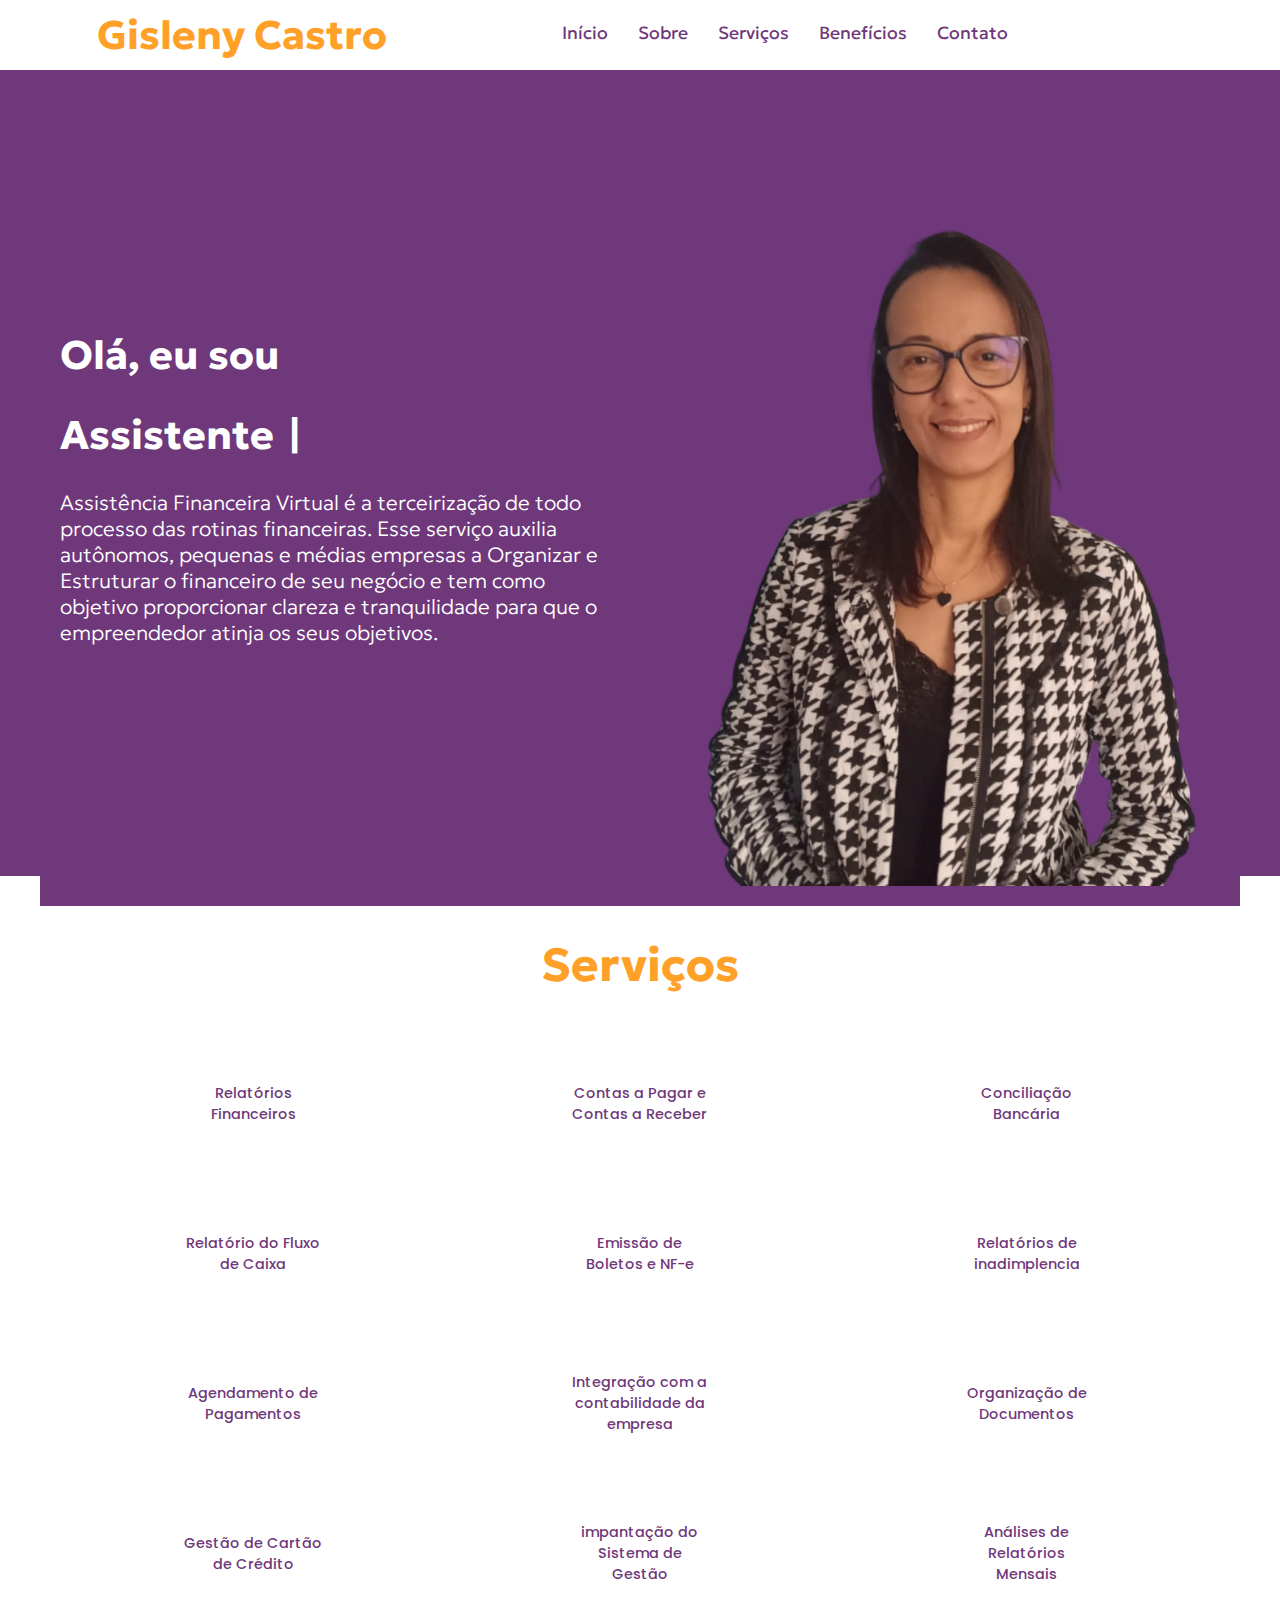
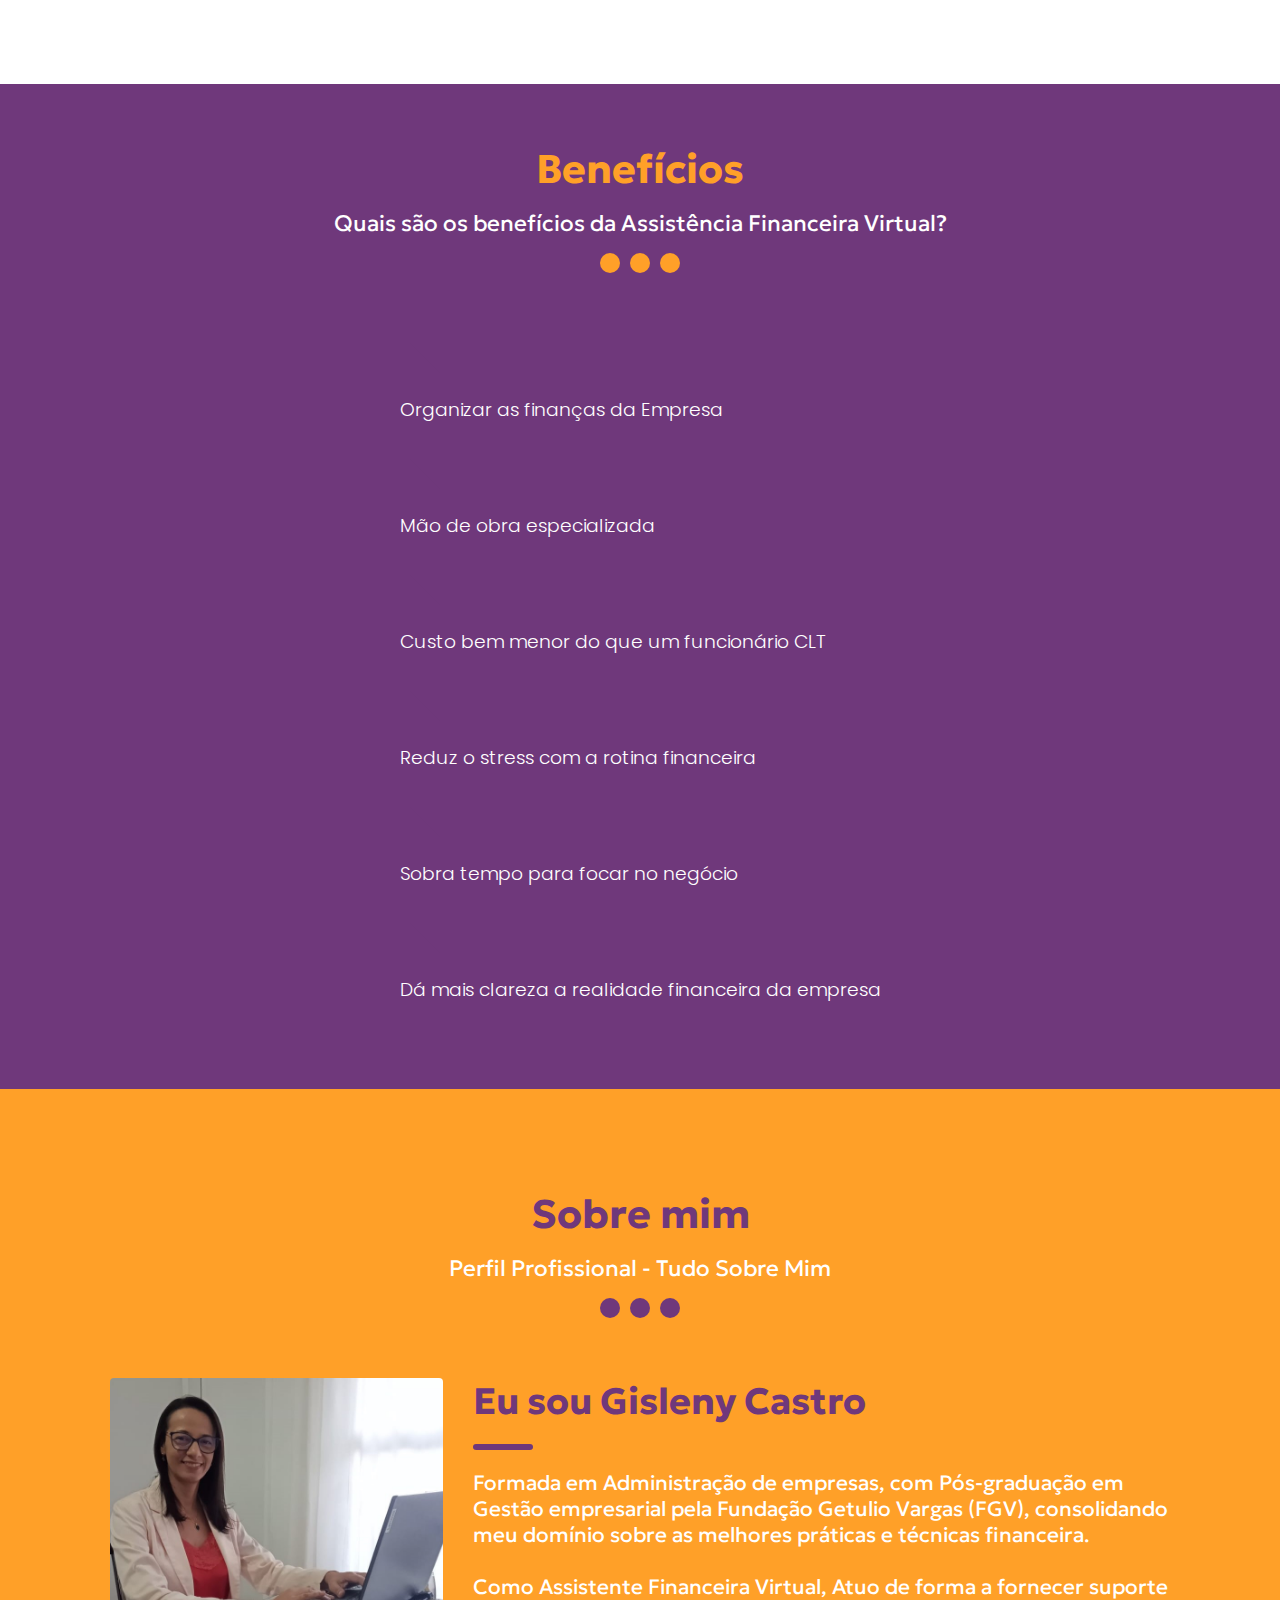
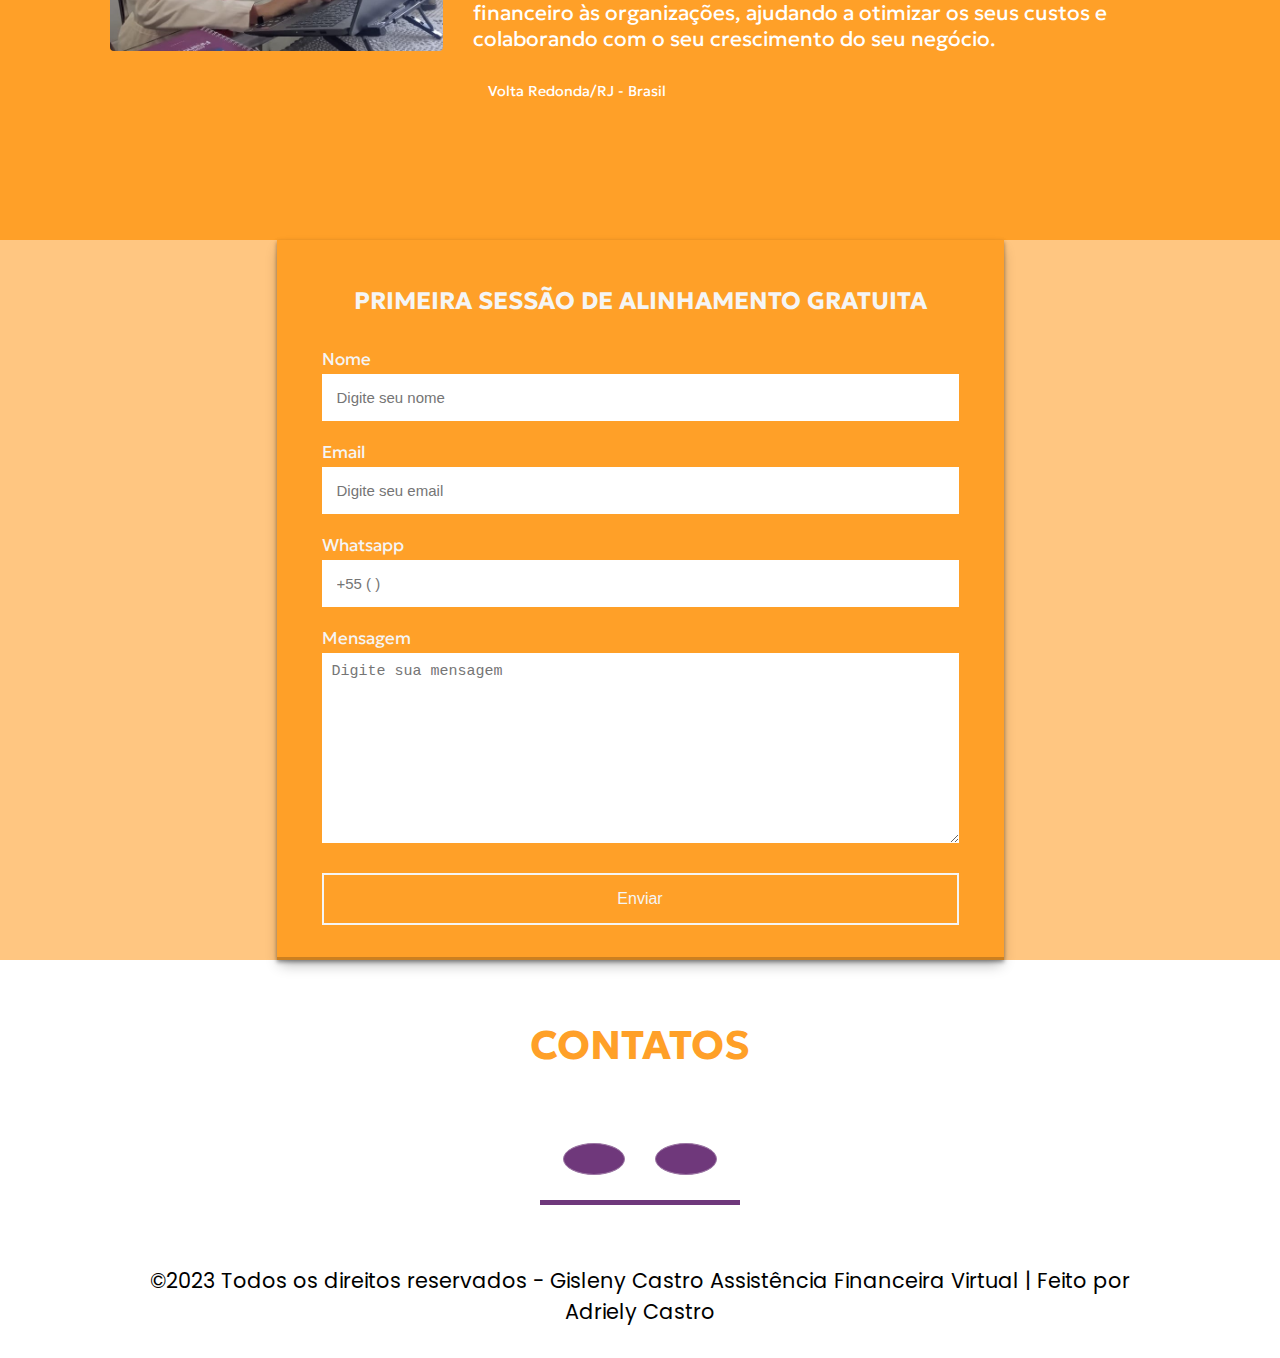
<file: index.html>
<!DOCTYPE html>
<html lang="en">
<head>
    <meta charset="UTF-8">
    <meta http-equiv="X-UA-Compatible" content="IE=edge">
    <meta name="viewport" content="width=device-width, initial-scale=1.0">
    <title>Assistência Financeira</title>
    <link rel="stylesheet" href="style.css">
    <link rel="stylesheet" href="https://cdnjs.cloudflare.com/ajax/libs/font-awesome/6.4.0/css/all.min.css" integrity="sha512-iecdLmaskl7CVkqkXNQ/ZH/XLlvWZOJyj7Yy7tcenmpD1ypASozpmT/E0iPtmFIB46ZmdtAc9eNBvH0H/ZpiBw==" crossorigin="anonymous" referrerpolicy="no-referrer" />
</head>
<body>
    <header aria-label="Assistente Financeiro Virtual">
        <h1>Gisleny <span>Castro</span></h1>
        <nav>
            <ul aria-label="Navegação primária" class="navegacao-primaria">
                <li><a href="#inicio">Início</a></li>
                <li><a href="#sobre">Sobre</a></li>
                <li><a href="#servicos">Serviços</a></li>
                <li><a href="#beneficios">Benefícios</a></li>
                <li><a href="#contato">Contato</a></li>
            </ul>
        </nav> 
        <i class="fa-solid fa-bars"></i>
    </header>
    <section id="inicio"aria-label="seção curriculo download Gisleny" class="section-div">
        <div class="content">
            <div class="conteudo">
                <h2>Olá, eu sou</h2>
                <h2 class="digitando">Assistente Financeira Virtual</h2>
                <p>Assistência Financeira Virtual é a terceirização de todo processo das rotinas financeiras. Esse serviço auxilia autônomos, pequenas e médias empresas a Organizar e Estruturar o financeiro de seu negócio e tem como objetivo proporcionar clareza e tranquilidade para que o empreendedor atinja os seus objetivos.</p>
            </div>
            <img src="img/gisleny4.png" alt="imagem ilustrativa de uma pessoa">
        </div>        
    </section>
    <main>
    </main>
    <section id="servicos" class="services">
            <div class="sobre_titulo2">
                <h1>Serviços</h1>
            </div>
            <div class="my_services">
                <ul aria-label="navegacao-secundaria">
                    <li>
                        <i aria-hidden="true" class="fas fa-chart-line"></i>
                        <h3>Relatórios Financeiros</h3>
                    </li>
                    <li>
                        <i aria-hidden="true" class="fas fa-barcode"></i>
                        <h3>Contas a Pagar e Contas a Receber</h3>
                    </li>
                    <li>
                        <i class="fa-sharp fa-solid fa-layer-group"></i>
                        <h3>Conciliação Bancária</h3>
                    </li>
                    <li>
                        <i class="fa-sharp fa-solid fa-money-bill-trend-up"></i>
                        <h3>Relatório do Fluxo de Caixa</h3>
                    </li>
                    <li>
                        <i class="fa-solid fa-square-poll-vertical"></i>
                        <h3>Emissão de Boletos e NF-e</h3>
                    </li>
                    <li>
                        <i class="fa-solid fa-calculator"></i>
                        <h3>Relatórios de inadimplencia</h3>
                    </li>
                    <li>
                        <i class="fa-sharp fa-solid fa-pen-to-square"></i>
                        <h3>Agendamento de Pagamentos</h3>
                    </li>
                    <li>
                        <i class="fa-solid fa-city"></i>
                        <h3>Integração com a contabilidade da empresa</h3>
                    </li>
                    <li>
                        <i class="fa-regular fa-copy"></i>
                        <h3>Organização de Documentos</h3>
                    </li>
                    <li>
                        <i aria-hidden="true" class="fa-regular fa-credit-card"></i>
                        <h3>Gestão de Cartão de Crédito</h3>
                    </li>
                    <li>
                        <i aria-hidden="true" class="fa-solid fa-computer"></i>
                        <h3>impantação do Sistema de Gestão</h3>
                    </li>
                    <li>
                        <i class="fa-solid fa-chart-simple"></i>
                        <h3>Análises de Relatórios Mensais</h3>
                    </li>
                </ul>
            </div>
    </section>
    <div id="beneficios" class="my_resume">
        <div class="sobre_titulo3">
            <h1>Benefícios</h1>
            <p>Quais são os benefícios da Assistência Financeira Virtual?</p>
            <div aria-label="Seção apenas de ilustrações de botões">
                <span></span>
                <span></span>
                <span></span>
            </div>
        </div>
        <div class="resume_generico">
            <div class="experience_content">
                <div>
                    <h3><i class="fa-solid fa-check"></i></i> Organizar as finanças da Empresa</h3>
                </div>
                <div>
                    <h3><i class="fa-solid fa-check"></i> Mão de obra especializada</h3>
                </div>
                <div>
                    <h3><i class="fa-solid fa-check"></i> Custo bem menor do que um funcionário CLT</h3>
                </div>
                <div>
                    <h3><i class="fa-solid fa-check"></i> Reduz o stress com a rotina financeira</h3>
                </div>
                <div>
                    <h3><i class="fa-solid fa-check"></i> Sobra tempo para focar no negócio</h3>
                </div>
                <div>
                    <h3><i class="fa-solid fa-check"></i> Dá mais clareza a realidade financeira da empresa</h3>
                </div>
            </div>
            </div>
        </div>
        <main>
            <article id="sobre" aria-label="seção sobre mim" class="sobre">
                <div class="content2">
                    <div class="sobre_titulo">
                        <h1>Sobre mim</h1>
                        <p>Perfil Profissional - Tudo Sobre Mim</p>
                        <div aria-label="Seção apenas de ilustrações de botões">
                            <span></span>
                            <span></span>
                            <span></span>
                        </div>
                    </div>
                    <img src="img/gisleny3.jpg" alt="imagem ilustrativa de uma pessoa">
                    <div class="sobre_conteudo">
                        <div class="sobre_texto">
                            <h1>Eu sou Gisleny Castro</h1>
                            <p>
                                Formada em Administração de empresas, com Pós-graduação em Gestão empresarial pela Fundação Getulio Vargas (FGV), consolidando meu domínio sobre as melhores práticas e técnicas financeira.
                                <br>
                                <br>
                                Como Assistente Financeira Virtual, Atuo de forma a fornecer suporte financeiro às organizações, ajudando a otimizar  os seus custos e colaborando com o seu crescimento do seu negócio.
                            </p>
                        </div>
                        <div class="sobre_info">
                            <p><i class="fa-solid fa-location-dot"></i>Volta Redonda/RJ - Brasil</p>
                        </div>
                    </div>
                </div>    
            </article>
        </main>
        <div id="contato" class="conteiner">
        <div class="contact">
            <h2>PRIMEIRA SESSÃO DE ALINHAMENTO GRATUITA</h2>
            <form action="https://api.staticforms.xyz/submit" method="post">
                <label>Nome</label>
                <input type="text" name="name" placeholder="Digite seu nome" autocomplete="off" required>
                <label>Email</label>
                <input type="email" name="email" placeholder="Digite seu email" autocomplete="off" required>
                <label>Whatsapp</label>
                <input type="text" name="phone" placeholder="+55 ( )">
                <label>Mensagem</label>
                <textarea name="message" cols="30" rows="10" placeholder="Digite sua mensagem" required></textarea>
                <button type="submit">Enviar</button>

                <input type="hidden" name="accessKey" value="4f92ec1c-4c8f-4fa0-8653-a19274842c47">
                <input type="hidden" name="redirectTo" value="https://obrigada-gisleny.netlify.app">
            </form>
        </div>
    </div>
    <footer>
        <div class="sobre_titulo3">
            <h1>CONTATOS</h1>
            <p>Quais são os benefícios da Assistência Financeira Virtual?</p>
        </div>
        <nav aria-label="navegacao de links sociais">
            <ul class="footer_sociais">
                <li ><a href="mailto:gislenyfinanceirovirtual@gmail.com" target="_blank"><i class="fa-solid fa-envelope"></i></a></li>
                <li><a href="https://wa.me/5524998769448?text=Olá,%20gostaria%20de%20saber%20mais%20sobre%20o%20serviço%20de%20assistente%20financeiro!" target="_blank"><i class="fa-brands fa-whatsapp"></i></a></li>
            </ul>   
        </nav>
        <p class="footer_comercial"> &copy;2023 Todos os direitos reservados - Gisleny Castro Assistência Financeira Virtual | Feito por Adriely Castro </p>
    </footer>


    <script src="script.js"></script>
</body>
</html>
</file>
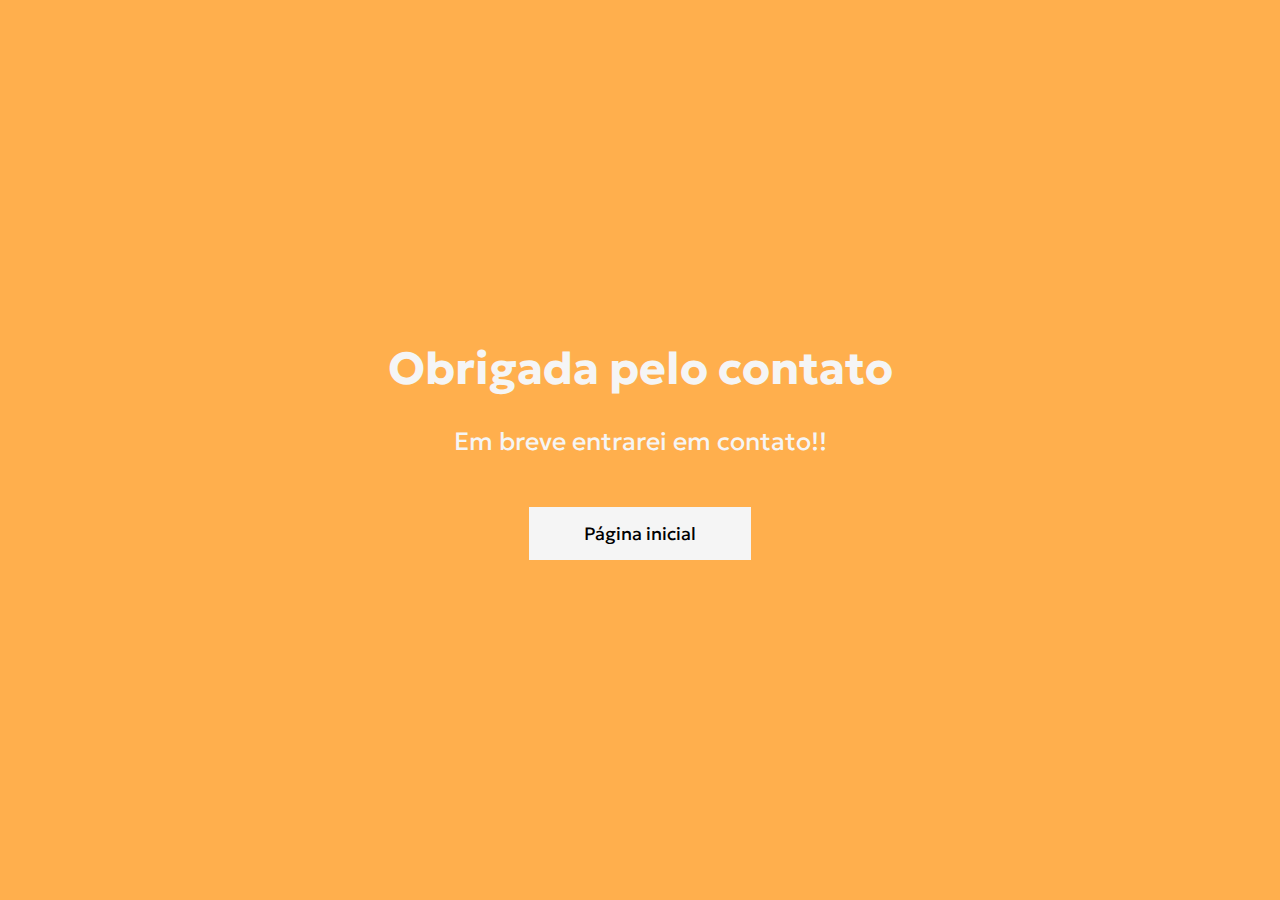
<file: obrigada.html>
<!DOCTYPE html>
<html lang="en">
<head>
    <meta charset="UTF-8">
    <meta http-equiv="X-UA-Compatible" content="IE=edge">
    <meta name="viewport" content="width=device-width, initial-scale=1.0">
    <link rel="stylesheet" href="style.css">
    <title>Obrigada</title>
</head>
<body class="main2">
    <h1 class="text">Obrigada pelo contato</h1>
    <p class="paragrafo">Em breve entrarei em contato!!</p>
    <a href="index.html" class="btn">Página inicial</a>
</body>
</html>
</file>
<file: style.css>
@import url('https://fonts.googleapis.com/css2?family=Poppins:wght@200;300;400;500;600;700;800;900&display=swap');
@import url('https://fonts.googleapis.com/css2?family=Berkshire+Swash&display=swap');
@import url('https://fonts.googleapis.com/css2?family=Geologica:wght@100;200;300;600&display=swap');


* {
    padding: 0;
    margin: 0;
    box-sizing: border-box;
    list-style: none;
    text-decoration: none;
}

body{
    margin: 0 auto;
    padding: 0;
    background-color: #ffffff;
    font-family: 'Geologica';
}


/* HEADER */


header{
    background-color: #ffffff;
    padding: 10px;
    display: flex;
    align-items: center;
    justify-content: space-around;
    font-family: 'Geologica';
}



header h1{
    color: #ffa028;
    font-size: 2.5rem;
    font-family: 'Geologica';
}

header span{
    color: #ffa028;
    font-family: 'Geologica';
}

header .navegacao-primaria{
    display: flex;
    gap: 30px;
    align-items: center;
    font-family: 'Geologica';
}

header .navegacao-primaria li a{
    width: 0;
    height: 0;
    color: #6F387B;
    font-size: 1.1rem;
}

header .navegacao-primaria li a::after {
    content: '';
    width: 0px;
    height: 0px;
    border-bottom: 4px solid transparent;
    display: block;
    transition: .9s ;
}

header .navegacao-primaria li a:hover::after {
    width: 100%;
    height: 0px;
    padding: 0px;
    border-bottom: 4px solid #6F387B;
}

.content {
    max-width: 1200px;
    width: 100%;
    padding: 20px;
    background-color: #6F387B; /* Cor de fundo do conteúdo */
    display: grid;
    grid-template-columns: 1fr 1fr;
}


.section-div{
    animation: inicializar .7s forwards;
    background-color: #6F387B;
    display: grid;
    justify-items: center;
    align-items: end;
    gap: 60px;
    padding-left: 30px;
    padding-right: 30px;
    font-family: 'Geologica';
}

.section-div div{
    margin-top: 120px;
    align-self: start;
    display: grid;
    gap: 30px;
}
.section-div div h2{
    font-weight: bold;
    font-size: 2.5rem;
    color: #ffffff;
}

.section-div div p{
    font-weight: 200;
    font-size: 1.3rem;
    color: #ffffff;
    margin-bottom: 60px;
}

.section-div img{
    max-width: 100%;
}   

.digitando::after{
    content: '|';
    margin-left: 5px;
    opacity: 1;
    animation: pisca .5s infinite;
}

@keyframes pisca {
    from{
        opacity: 1;
    }
    to{
        opacity: 0;

    }
}



@keyframes inicializar {
    from{
        opacity: 0;
        transform: translate3d(0, -60px, 0);
    }
    to{
        opacity: 1;
        transform: translate3d(0, 0, 0);
    }
}

/*SEÇÃO PRINCIPAL SOBRE MIM*/

main{
    background-color: #ffa028;
    color: #6c3c7b;
}

.content2 {
    max-width: 1200px;
    width: 100%;
    padding: 70px;
    gap: 30px;
    background-color: #ffa028; /* Cor de fundo do conteúdo */
    display: grid;
    grid-template-columns: 1fr 1fr 1fr;
}

main .sobre {
    display: grid;
    gap: 30px;
    justify-content: center;
    padding-bottom: 70px;
}

.sobre_titulo{
    margin: 30px;
    grid-column: 1/-1;
    text-align: center;
    color: #6F387B;
    font-family: 'Geologica';
}

.sobre_titulo h1{
    font-size: 2.5rem;
    margin-bottom: 15px;
}

.sobre_titulo p{
    color: #ffffff;
    font-size: 1.4rem;
    margin-bottom: 1rem;
    position: relative;
}

.sobre_titulo div {
    display: flex;
    gap: 10px;
    justify-content: center;
}

.sobre_titulo span{
    display: block;
    height: 20px;
    width: 20px;
    border-radius: 50%;
    background-color: #6F387B;
}

.sobre img{
    animation: ladoSecao .5s ease-in-out forwards;
    cursor: pointer;
    grid-row: 2;
    max-width: 100%;
    border-radius: 4px;
    filter: blur(0);
}

.sobre img:hover{
    transition: .5s ease-in;
    filter: blur(1px);
}

.sobre_conteudo{
    animation: sobreSecao .6s ease-in-out forwards;
    grid-column: 2/-1 ;
    display: grid;
    color: #ffffff;
    grid-template-columns: 1fr 1fr;
    font-family: 'Geologica';
}

.sobre_texto{
    display: grid;
    grid-column: 1/-1;
    grid-template-columns: 1fr 1fr;
    font-family: 'Geologica';
}

.sobre_texto h1{
    font-size: 2.3rem;
    color: #6F387B;
    grid-column: 1/-1;
}

.sobre_texto h1::after{
    background-color: #6F387B;
    height: 6px;
    width: 60px;
    margin: 20px 0;
    content: '';
    display: block;
    border-radius: 5px;
}

.sobre_texto p{
    font-size: 1.3rem;
    grid-row: 2;
    grid-column: 1/-1;
}

.sobre_info{
    margin-top: 30px;
    display: grid;
    grid-template-columns: 1fr 1fr;
    grid-column: 1/-1;
    gap: 15px;
    align-items: center;
    font-family: 'Geologica';
}

.sobre_info i{
    color: #6F387B;
    display: inline-block;
    padding-right: 15px;
    font-size: 1.5rem;
}

.sobre_info p{
    font-size: .9rem;
}

@keyframes sobreSecao{
    from{
        transition: .5s;
        transform: translate3d(60px, 0, 0);
    }

    to{
        transform: translate3d(0, 0, 0);
    }
}

@keyframes ladoSecao{
    from{
        transition: .5s;
        transform: translate3d(-60px, 0, 0);
    }

    to{
        transform: translate3d(0, 0, 0);
    }
}

/* RESPONSIVIDADE */

@media(max-width: 785px){
    .content img{
        display: none;
    }
    .content {
        grid-template-columns: 1fr;
    }
    header .navegacao-primaria{
        display: none;
    }
    
    header{
        justify-content: space-between;
        padding: 10px 70px;
    }

    header i{
        color: #6F387B;
        font-size: 3rem;
    }
}


header .navegacao-primaria.ativado{
    background: #ffffff;
    position: absolute;
    display: grid;
    top: 80px;
    color: rgb(255, 255, 255);
    z-index: 1;
    padding: 30px;
    font-size: 1.3rem;
    font-weight: bold;
    border-radius: 0 0 4px 4px;
    right: 20px;
    animation: sobreSecao .8s ease-in-out forwards;
}


@media(max-width: 992px){
    .sobre img {
        grid-column: 1/-1;
        justify-self: center;
    }
    .sobre_conteudo{
        grid-column: 1/-1;
    }

}

/* SEÇÃO SERVICES*/

.sobre_titulo2{
    margin-bottom: 30px;
    grid-column: 1/-1;
    text-align: center;
    color: #ffa028;
    font-family: 'Geologica';
}

.sobre_titulo2 h1{
    font-size: 2.9rem;
    margin-bottom: 15px;
}

.sobre_titulo2 p{
    color: #6F387B;
    font-size: 1.4rem;
    margin-bottom: 1rem;
    position: relative;
}

.sobre_titulo2 div {
    display: flex;
    gap: 10px;
    justify-content: center;
}

.sobre_titulo2 span{
    display: block;
    height: 20px;
    width: 20px;
    border-radius: 50%;
    background-color: #ffa028;
}


.services{
    margin-top: -30px;
    background-color: #ffffff;
    padding: 60px;
}

.my_services{
    color: #6F387B;
}

.my_services ul {
    display: grid;
    grid-template-columns: 1fr 1fr 1fr;
    align-items: center;
    justify-items: center;
}

.my_services ul li {
    cursor: pointer;
    border-radius: 6px;
    position: relative;
    padding: 5px;
    display: grid;
    text-align: center;
    max-width: 150px;
    align-content: center;
    height: 150px;
}

.my_services ul li i{
    font-size: 2rem;
    font-weight: 900;
    color: #6F387B;
}

.my_services ul li h3 {
    color: #6F387B;
    font-size: .9rem;
    font-family: 'poppins';
    font-weight: 500;
    padding-top: 10px;
}

.my_services ul li p {
    color: #ffffff;
    font-size: .8rem;
    font-family: 'poppins';
}

.my_services li::before{
    content: '';
    transition: .5s ease-in-out;
    border-radius: 6px;
    width: 0px;
    height: 0px;
    position: absolute;
    top: -2px;
    right: -2px;
    border-top: 2px solid transparent;
    border-right: 2px solid transparent;
}

.my_services li::after{
    content: '';
    transition: .5s ease-in-out;
    border-radius: 6px;
    width: 0px;
    height: 0px;
    position: absolute;
    bottom: -2px;
    left: -2px;
    border-bottom: 2px solid transparent;
    border-left: 2px solid transparent;
}

.my_services li:hover::before{
    width: 100%;
    height: 100%;
    border-top: 2px solid #6F387B;
    border-right: 2px solid #6F387B;
}

.my_services li:hover::after{
    width: 100%;
    height: 100%;
    border-bottom: 2px solid #6F387B;
    border-left: 2px solid #6F387B;
}

.sobre_titulo3{
    margin: 30px;
    grid-column: 1/-1;
    text-align: center;
    color: #ffa028;
    font-family: 'Geologica';
}

.sobre_titulo3 h1{
    font-size: 2.5rem;
    margin-bottom: 15px;
}

.sobre_titulo3 p{
    color: #ffffff;
    font-size: 1.4rem;
    margin-bottom: 1rem;
    position: relative;
}

.sobre_titulo3 div {
    display: flex;
    gap: 10px;
    justify-content: center;
}

.sobre_titulo3 span{
    display: block;
    height: 20px;
    width: 20px;
    border-radius: 50%;
    background-color: #ffa028;
}

.my_resume{
    color: #ffffff;
    background-color: #6F387B;
    padding-top: 30px;
}

.resume_generico{
    padding: 30px;
    display: flex;
    justify-content: center;
    gap: 10px;
    align-items: start;
}


.resume_generico h2 {
    font-family: 'Poppins';
    font-size: 1.5rem;
    background-color: #9b76a3;
    justify-self: start;
    padding: 10px;
    border-radius: 3px;
}

.resume_generico h2 i{
    margin-right: 10px;
}

.experience{
    margin-bottom: 30px;
    grid-column: 1;
    grid-row: 1;
}

.education{
    margin-bottom: 30px;
    grid-column: 2;
    grid-row: 1;
    color: #ffffff;
}

.experience_content ul{
    color: #9b76a3;
    gap: 10px;
    display: flex;
    cursor: pointer;
    margin-top: 20px;
    justify-content: center;
}

.resume_generico .experience_content div h3{
    background-color: #6F387B;
    animation: ladoSecao .5s ease-in-out forwards;
    padding: 20px;
    position: relative;
}

.resume_generico .experience_content div.ativo{
    display: block;
}

.resume_generico .experience_content div h3::before{
    content: '';
    border-right: 30px solid transparent;
    border-bottom: 30px solid #6F387B;
    position: absolute;
    top: -20px;
    left: 30px;
    display: inline-block;
}


.resume_generico .experience_content div h3{
    font-family: 'Poppins';
    margin: 30px 0;
    font-weight: 300;
}

.experience_content ul li.ativo{
    color: #ffffff;
}

.resume_generico .experience_content div i{
    font-size: 1.9rem;
    color: #ffa028;
}


/* CONTATOS*/
.conteiner {
    display: grid;
    grid-template-columns: 1fr;
    align-items: center;
    justify-items: center;
    background-color: #ffc681;
    
}

.contact{
    display: flex;
    align-items: center;
    justify-content: center;
    flex-direction: column;
    padding: 10px 45px;
    min-height: 80vh;
    background: #ffa028;
    box-shadow: rgba(0, 0, 0, 0.4) 0px 2px 4px, rgba(0, 0, 0, 0.3) 0px 7px 13px -3px, rgba(0, 0, 0, 0.2) 0px -3px 0px inset;
}
.contact h2{
    color: #f5f5f5;
    font-size: 1.5rem;
    margin: 2rem;
    text-align: center;
}
.contact form{
    display: flex;
    flex-direction: column;
    width: 100%;
}
.contact form label{
    color: #f5f5f5;
    font-size: 17px;
    margin-bottom: 4px;
}
.contact form input{
    padding: 15px;
    outline: none;
    border: 0;
    margin-bottom: 20px;
    font-size: 15px;
    transition: all 0.5s;
}
.contact form input:focus{
    border-radius: 16px;
}
.contact form textarea{
    padding: 10px;
    outline: none;
    border: 0;
    font-size: 15px;
    margin-bottom: 30px;
    transition: all 0.5s;
}
.contact form textarea:focus{
    border-radius: 16px;
}
.contact form button{
    padding: 15px;
    cursor: pointer;
    font-size: 16px;
    background: transparent;
    border: 2px solid #f5f5f5;
    color: #f5f5f5;
    transition: all 1s;
    margin-bottom: 20px;
}
.contact form button:hover{
    background: #f5f5f5;
    color: #101026;
    border-radius: 16px;
}

@media(max-width: 992px){
    .my_services ul{
        grid-template-columns: 1fr 1fr;
    }
}

/*Página do Obrigado*/

.main2{
   display: flex;
   align-items: center;
   justify-content: center;
   min-height: 100vh;
   background: #ffaf4d;
   flex-direction: column;
}
.text{
    font-size: 45px;
    color: #f5f5f5;
    margin-bottom: 30px;
}
.paragrafo{
    color: #f5f5f5;
    margin-bottom: 50px;
    font-size: 25px;
}
.btn{
    padding: 15px 55px;
    background: #f5f5f5;
    text-decoration: none;
    color: #000000;
    font-size: 18px;
    transition: all 0.5s;
}
.btn:hover{
    border-radius: 16px;
}

/*footer*/

footer{
    background-color: #ffffff;
    padding: 30px;
}

.footer_sociais {
    display: flex;
    justify-content: center;
    gap: 30px;
    flex-wrap: wrap;
    align-items: center;
    position: relative;
    color: #ffffff;
}

.footer_sociais li{
    background-color: #6F387B;
    border-radius: 50%;
    border: 1px solid #9b76a3;
}

.footer_sociais i {
    padding: 30px;
    font-size: 1.5rem;
    color: #ffffff;
}

.footer_sociais li:hover{
    transition: .3s ease-in-out;
    cursor: pointer;
    background-color: #9b76a3;
}

.footer_sociais::before{
    content: '';
    height: 5px;
    position: absolute;
    width: 200px;
    bottom: -30px;
    background-color: #6F387B;
}

footer .footer_comercial{
    text-align: center;
    color: #000000;
    margin: 90px 90px auto;
    font-size: 1.3rem;
    font-family: 'Poppins';
}
</file>
